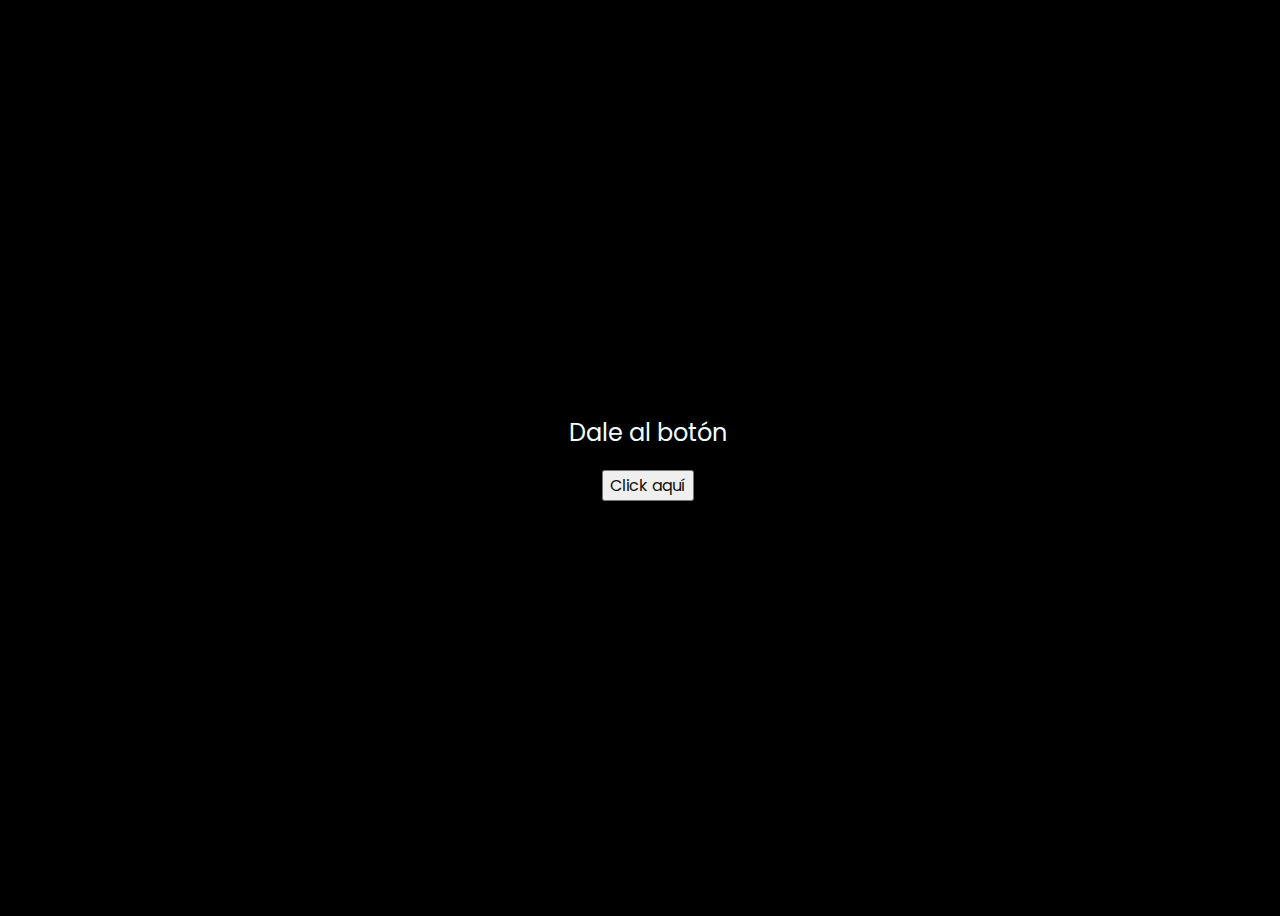
<file: index.html>
<!DOCTYPE html>
<html lang="en">
<head>
    <meta charset="UTF-8">
    <meta http-equiv="X-UA-Compatible" content="IE=edge">
    <meta name="viewport" content="width=device-width, initial-scale=1.0">
    <link rel="stylesheet" href="css/style.css">
    <link rel="icon" href="img/flowers.png" type="image/x-icon">
    <title>Mi tulipan rosa</title>
</head>
<body>
    
    <div class="greetings">
    </div>
    <div class="description">
        <span>Dale al botón</span>
    </div>
    <div class="button">
        <button>
            <a href="flower.html">Click aquí</a>
        </button>
    </div>
</body>
</html>
</file>
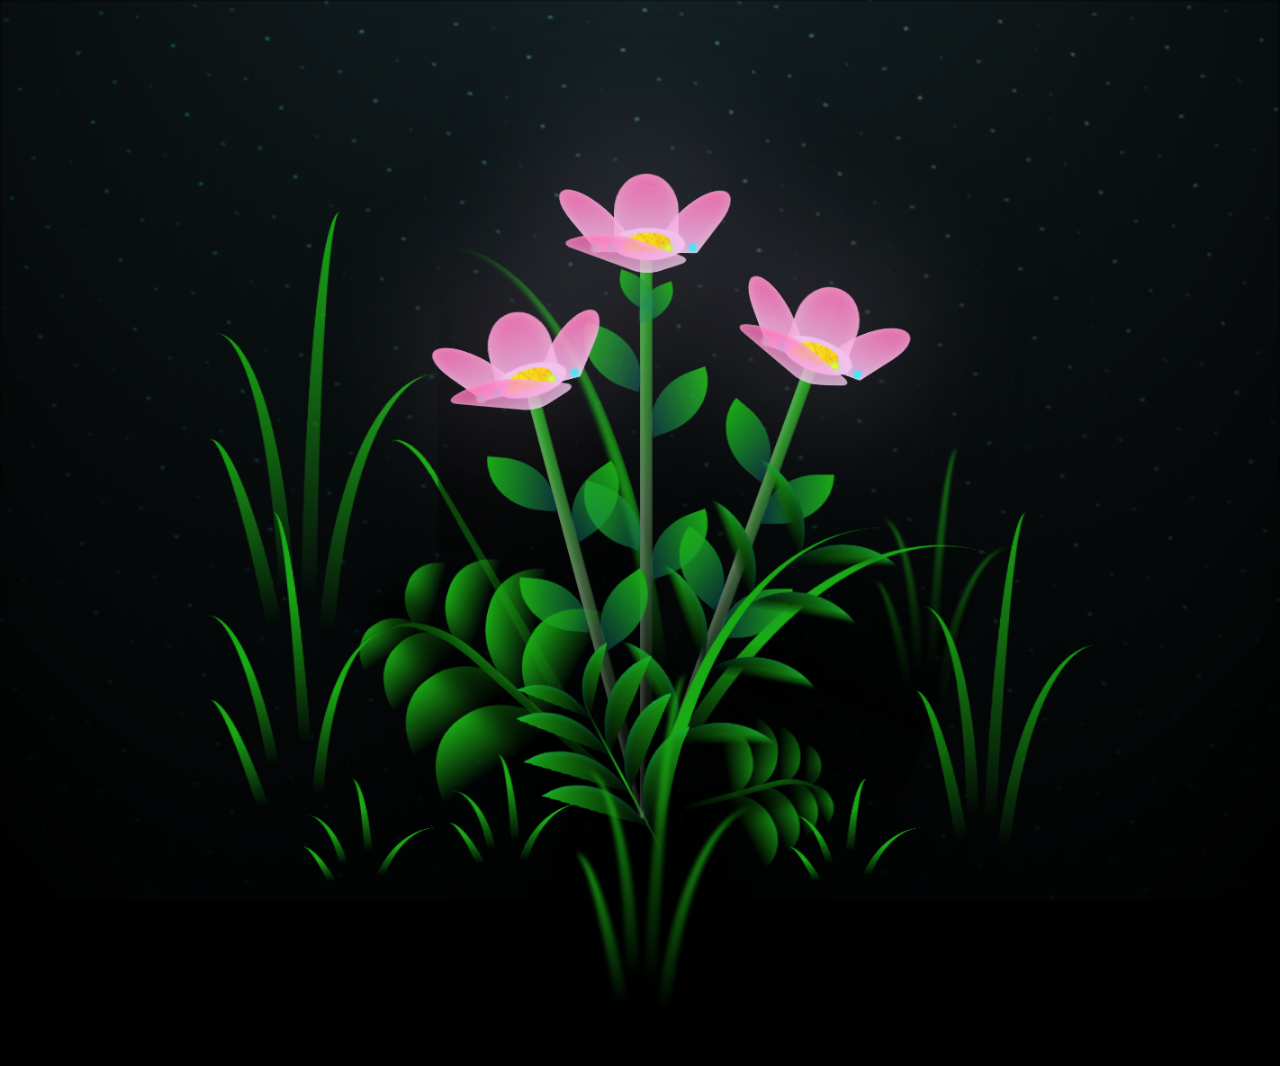
<file: flower.html>
<!DOCTYPE html>
<html lang="en">
<head>
    <meta charset="UTF-8">
    <meta http-equiv="X-UA-Compatible" content="IE=edge">
    <meta name="viewport" content="width=device-width, initial-scale=1.0">
    <link rel="stylesheet" href="css/main.css">
    <link rel="icon" href="img/flowers.png" type="image/x-icon">
    <title>flowers</title>
</head>
<body class="container">
    <audio src="WUSYANAME 4.mp3" autoplay loop></audio>
    <div class="night"></div>
    <div class="flowers">
      <div class="flower flower--1">
        <div class="flower__leafs flower__leafs--1">
          <div class="flower__leaf flower__leaf--1"></div>
          <div class="flower__leaf flower__leaf--2"></div>
          <div class="flower__leaf flower__leaf--3"></div>
          <div class="flower__leaf flower__leaf--4"></div>
          <div class="flower__white-circle"></div>
  
          <div class="flower__light flower__light--1"></div>
          <div class="flower__light flower__light--2"></div>
          <div class="flower__light flower__light--3"></div>
          <div class="flower__light flower__light--4"></div>
          <div class="flower__light flower__light--5"></div>
          <div class="flower__light flower__light--6"></div>
          <div class="flower__light flower__light--7"></div>
          <div class="flower__light flower__light--8"></div>
  
        </div>
        <div class="flower__line">
          <div class="flower__line__leaf flower__line__leaf--1"></div>
          <div class="flower__line__leaf flower__line__leaf--2"></div>
          <div class="flower__line__leaf flower__line__leaf--3"></div>
          <div class="flower__line__leaf flower__line__leaf--4"></div>
          <div class="flower__line__leaf flower__line__leaf--5"></div>
          <div class="flower__line__leaf flower__line__leaf--6"></div>
        </div>
      </div>
  
      <div class="flower flower--2">
        <div class="flower__leafs flower__leafs--2">
          <div class="flower__leaf flower__leaf--1"></div>
          <div class="flower__leaf flower__leaf--2"></div>
          <div class="flower__leaf flower__leaf--3"></div>
          <div class="flower__leaf flower__leaf--4"></div>
          <div class="flower__white-circle"></div>
  
          <div class="flower__light flower__light--1"></div>
          <div class="flower__light flower__light--2"></div>
          <div class="flower__light flower__light--3"></div>
          <div class="flower__light flower__light--4"></div>
          <div class="flower__light flower__light--5"></div>
          <div class="flower__light flower__light--6"></div>
          <div class="flower__light flower__light--7"></div>
          <div class="flower__light flower__light--8"></div>
  
        </div>
        <div class="flower__line">
          <div class="flower__line__leaf flower__line__leaf--1"></div>
          <div class="flower__line__leaf flower__line__leaf--2"></div>
          <div class="flower__line__leaf flower__line__leaf--3"></div>
          <div class="flower__line__leaf flower__line__leaf--4"></div>
        </div>
      </div>
  
      <div class="flower flower--3">
        <div class="flower__leafs flower__leafs--3">
          <div class="flower__leaf flower__leaf--1"></div>
          <div class="flower__leaf flower__leaf--2"></div>
          <div class="flower__leaf flower__leaf--3"></div>
          <div class="flower__leaf flower__leaf--4"></div>
          <div class="flower__white-circle"></div>
  
          <div class="flower__light flower__light--1"></div>
          <div class="flower__light flower__light--2"></div>
          <div class="flower__light flower__light--3"></div>
          <div class="flower__light flower__light--4"></div>
          <div class="flower__light flower__light--5"></div>
          <div class="flower__light flower__light--6"></div>
          <div class="flower__light flower__light--7"></div>
          <div class="flower__light flower__light--8"></div>
  
        </div>
        <div class="flower__line">
          <div class="flower__line__leaf flower__line__leaf--1"></div>
          <div class="flower__line__leaf flower__line__leaf--2"></div>
          <div class="flower__line__leaf flower__line__leaf--3"></div>
          <div class="flower__line__leaf flower__line__leaf--4"></div>
        </div>
      </div>
  
      <div class="grow-ans" style="--d:1.2s">
        <div class="flower__g-long">
          <div class="flower__g-long__top"></div>
          <div class="flower__g-long__bottom"></div>
        </div>
      </div>
  
      <div class="growing-grass">
        <div class="flower__grass flower__grass--1">
          <div class="flower__grass--top"></div>
          <div class="flower__grass--bottom"></div>
          <div class="flower__grass__leaf flower__grass__leaf--1"></div>
          <div class="flower__grass__leaf flower__grass__leaf--2"></div>
          <div class="flower__grass__leaf flower__grass__leaf--3"></div>
          <div class="flower__grass__leaf flower__grass__leaf--4"></div>
          <div class="flower__grass__leaf flower__grass__leaf--5"></div>
          <div class="flower__grass__leaf flower__grass__leaf--6"></div>
          <div class="flower__grass__leaf flower__grass__leaf--7"></div>
          <div class="flower__grass__leaf flower__grass__leaf--8"></div>
          <div class="flower__grass__overlay"></div>
        </div>
      </div>
  
      <div class="growing-grass">
        <div class="flower__grass flower__grass--2">
          <div class="flower__grass--top"></div>
          <div class="flower__grass--bottom"></div>
          <div class="flower__grass__leaf flower__grass__leaf--1"></div>
          <div class="flower__grass__leaf flower__grass__leaf--2"></div>
          <div class="flower__grass__leaf flower__grass__leaf--3"></div>
          <div class="flower__grass__leaf flower__grass__leaf--4"></div>
          <div class="flower__grass__leaf flower__grass__leaf--5"></div>
          <div class="flower__grass__leaf flower__grass__leaf--6"></div>
          <div class="flower__grass__leaf flower__grass__leaf--7"></div>
          <div class="flower__grass__leaf flower__grass__leaf--8"></div>
          <div class="flower__grass__overlay"></div>
        </div>
      </div>
  
      <div class="grow-ans" style="--d:2.4s">
        <div class="flower__g-right flower__g-right--1">
          <div class="leaf"></div>
        </div>
      </div>
  
      <div class="grow-ans" style="--d:2.8s">
        <div class="flower__g-right flower__g-right--2">
          <div class="leaf"></div>
        </div>
      </div>
  
      <div class="grow-ans" style="--d:2.8s">
        <div class="flower__g-front">
          <div class="flower__g-front__leaf-wrapper flower__g-front__leaf-wrapper--1">
            <div class="flower__g-front__leaf"></div>
          </div>
          <div class="flower__g-front__leaf-wrapper flower__g-front__leaf-wrapper--2">
            <div class="flower__g-front__leaf"></div>
          </div>
          <div class="flower__g-front__leaf-wrapper flower__g-front__leaf-wrapper--3">
            <div class="flower__g-front__leaf"></div>
          </div>
          <div class="flower__g-front__leaf-wrapper flower__g-front__leaf-wrapper--4">
            <div class="flower__g-front__leaf"></div>
          </div>
          <div class="flower__g-front__leaf-wrapper flower__g-front__leaf-wrapper--5">
            <div class="flower__g-front__leaf"></div>
          </div>
          <div class="flower__g-front__leaf-wrapper flower__g-front__leaf-wrapper--6">
            <div class="flower__g-front__leaf"></div>
          </div>
          <div class="flower__g-front__leaf-wrapper flower__g-front__leaf-wrapper--7">
            <div class="flower__g-front__leaf"></div>
          </div>
          <div class="flower__g-front__leaf-wrapper flower__g-front__leaf-wrapper--8">
            <div class="flower__g-front__leaf"></div>
          </div>
          <div class="flower__g-front__line"></div>
        </div>
      </div>
  
      <div class="grow-ans" style="--d:3.2s">
        <div class="flower__g-fr">
          <div class="leaf"></div>
          <div class="flower__g-fr__leaf flower__g-fr__leaf--1"></div>
          <div class="flower__g-fr__leaf flower__g-fr__leaf--2"></div>
          <div class="flower__g-fr__leaf flower__g-fr__leaf--3"></div>
          <div class="flower__g-fr__leaf flower__g-fr__leaf--4"></div>
          <div class="flower__g-fr__leaf flower__g-fr__leaf--5"></div>
          <div class="flower__g-fr__leaf flower__g-fr__leaf--6"></div>
          <div class="flower__g-fr__leaf flower__g-fr__leaf--7"></div>
          <div class="flower__g-fr__leaf flower__g-fr__leaf--8"></div>
        </div>
      </div>
  
      <div class="long-g long-g--0">
        <div class="grow-ans" style="--d:3s">
          <div class="leaf leaf--0"></div>
        </div>
        <div class="grow-ans" style="--d:2.2s">
          <div class="leaf leaf--1"></div>
        </div>
        <div class="grow-ans" style="--d:3.4s">
          <div class="leaf leaf--2"></div>
        </div>
        <div class="grow-ans" style="--d:3.6s">
          <div class="leaf leaf--3"></div>
        </div>
      </div>
  
      <div class="long-g long-g--1">
        <div class="grow-ans" style="--d:3.6s">
          <div class="leaf leaf--0"></div>
        </div>
        <div class="grow-ans" style="--d:3.8s">
          <div class="leaf leaf--1"></div>
        </div>
        <div class="grow-ans" style="--d:4s">
          <div class="leaf leaf--2"></div>
        </div>
        <div class="grow-ans" style="--d:4.2s">
          <div class="leaf leaf--3"></div>
        </div>
      </div>
  
      <div class="long-g long-g--2">
        <div class="grow-ans" style="--d:4s">
          <div class="leaf leaf--0"></div>
        </div>
        <div class="grow-ans" style="--d:4.2s">
          <div class="leaf leaf--1"></div>
        </div>
        <div class="grow-ans" style="--d:4.4s">
          <div class="leaf leaf--2"></div>
        </div>
        <div class="grow-ans" style="--d:4.6s">
          <div class="leaf leaf--3"></div>
        </div>
      </div>
  
      <div class="long-g long-g--3">
        <div class="grow-ans" style="--d:4s">
          <div class="leaf leaf--0"></div>
        </div>
        <div class="grow-ans" style="--d:4.2s">
          <div class="leaf leaf--1"></div>
        </div>
        <div class="grow-ans" style="--d:3s">
          <div class="leaf leaf--2"></div>
        </div>
        <div class="grow-ans" style="--d:3.6s">
          <div class="leaf leaf--3"></div>
        </div>
      </div>
  
      <div class="long-g long-g--4">
        <div class="grow-ans" style="--d:4s">
          <div class="leaf leaf--0"></div>
        </div>
        <div class="grow-ans" style="--d:4.2s">
          <div class="leaf leaf--1"></div>
        </div>
        <div class="grow-ans" style="--d:3s">
          <div class="leaf leaf--2"></div>
        </div>
        <div class="grow-ans" style="--d:3.6s">
          <div class="leaf leaf--3"></div>
        </div>
      </div>
  
      <div class="long-g long-g--5">
        <div class="grow-ans" style="--d:4s">
          <div class="leaf leaf--0"></div>
        </div>
        <div class="grow-ans" style="--d:4.2s">
          <div class="leaf leaf--1"></div>
        </div>
        <div class="grow-ans" style="--d:3s">
          <div class="leaf leaf--2"></div>
        </div>
        <div class="grow-ans" style="--d:3.6s">
          <div class="leaf leaf--3"></div>
        </div>
      </div>
  
      <div class="long-g long-g--6">
        <div class="grow-ans" style="--d:4.2s">
          <div class="leaf leaf--0"></div>
        </div>
        <div class="grow-ans" style="--d:4.4s">
          <div class="leaf leaf--1"></div>
        </div>
        <div class="grow-ans" style="--d:4.6s">
          <div class="leaf leaf--2"></div>
        </div>
        <div class="grow-ans" style="--d:4.8s">
          <div class="leaf leaf--3"></div>
        </div>
      </div>
  
      <div class="long-g long-g--7">
        <div class="grow-ans" style="--d:3s">
          <div class="leaf leaf--0"></div>
        </div>
        <div class="grow-ans" style="--d:3.2s">
          <div class="leaf leaf--1"></div>
        </div>
        <div class="grow-ans" style="--d:3.5s">
          <div class="leaf leaf--2"></div>
        </div>
        <div class="grow-ans" style="--d:3.6s">
          <div class="leaf leaf--3"></div>
        </div>
      </div>
    </div>
    <script src="main.js"></script>
  </body>
</html>
</file>
<file: css/style.css>
@import url('https://fonts.googleapis.com/css2?family=Poppins:ital,wght@0,500;1,900&display=swap');
*{
    font-family: 'Poppins',cursive;
}
body{
    color: azure;
    width: 100%;
    height: 100vh;
    display: flex;
    flex-direction: column;
    align-items: center;
    justify-content: center;
    background-color: black;
}
.greetings{
    font-size: 6rem;
    font-weight: 900;
}
.greetings > span{
    animation: glow 2.5s ease-in-out infinite;
}
@keyframes glow{
    0%, 100%{
        color: #fff;
        text-shadow: 0 0 12px #39c6d6, 0 0 50px #39c6d6, 0 0 100px #39c6d6;
    }
    10%, 90%{
        color: #111;
        text-shadow: none;
    }
}
.greetings > span:nth-child(2){
    animation-delay: .2s ;
}
.greetings > span:nth-child(3){
    animation-delay: .4s ;
}
.greetings > span:nth-child(4){
    animation-delay: .6s;
}
.greetings > span:nth-child(5){
    animation-delay: .8s;
}

.description{
    font-size: 1.5rem;
    margin-bottom: 20px;
}

.button a{
    text-decoration: none;
    font-size: 1rem;
    color: #111;
}

@media screen and (max-width:574px){
    .greetings{
        display: block;
        font-size: 3rem;
        font-weight: 500;
        text-align: center;
    }
    .description{
        font-size: 1rem;
    }
    
    .button a{
        font-size: .5rem;
    }
}
</file>
<file: css/main.css>
*,
*::after,
*::before {
  padding: 0;
  margin: 0;
  box-sizing: border-box;
}

:root {
  --dark-color: #000;
}

body {
  display: flex;
  align-items: flex-end;
  justify-content: center;
  min-height: 100vh;
  background-color: var(--dark-color);
  overflow: hidden;
  perspective: 1000px;
}

.night {
  position: fixed;
  left: 50%;
  top: 0;
  transform: translateX(-50%);
  width: 100%;
  height: 100%;
  filter: blur(0.1vmin);
  background-image: radial-gradient(ellipse at top, transparent 0%, var(--dark-color)), radial-gradient(ellipse at bottom, var(--dark-color), rgba(145, 233, 255, 0.2)), repeating-linear-gradient(220deg, rgb(0, 0, 0) 0px, rgb(0, 0, 0) 19px, transparent 19px, transparent 22px), repeating-linear-gradient(189deg, rgb(0, 0, 0) 0px, rgb(0, 0, 0) 19px, transparent 19px, transparent 22px), repeating-linear-gradient(148deg, rgb(0, 0, 0) 0px, rgb(0, 0, 0) 19px, transparent 19px, transparent 22px), linear-gradient(90deg, rgb(0, 255, 250), rgb(240, 240, 240));
}

.flowers {
  position: relative;
  transform: scale(0.9);
}

.flower {
  position: absolute;
  bottom: 10vmin;
  transform-origin: bottom center;
  z-index: 10;
  --fl-speed: 0.8s;
}
.flower--1 {
  -webkit-animation: moving-flower-1 4s linear infinite;
          animation: moving-flower-1 4s linear infinite;
}
.flower--1 .flower__line {
  height: 70vmin;
  -webkit-animation-delay: 0.3s;
          animation-delay: 0.3s;
}
.flower--1 .flower__line__leaf--1 {
  -webkit-animation: blooming-leaf-right var(--fl-speed) 1.6s backwards;
          animation: blooming-leaf-right var(--fl-speed) 1.6s backwards;
}
.flower--1 .flower__line__leaf--2 {
  -webkit-animation: blooming-leaf-right var(--fl-speed) 1.4s backwards;
          animation: blooming-leaf-right var(--fl-speed) 1.4s backwards;
}
.flower--1 .flower__line__leaf--3 {
  -webkit-animation: blooming-leaf-left var(--fl-speed) 1.2s backwards;
          animation: blooming-leaf-left var(--fl-speed) 1.2s backwards;
}
.flower--1 .flower__line__leaf--4 {
  -webkit-animation: blooming-leaf-left var(--fl-speed) 1s backwards;
          animation: blooming-leaf-left var(--fl-speed) 1s backwards;
}
.flower--1 .flower__line__leaf--5 {
  -webkit-animation: blooming-leaf-right var(--fl-speed) 1.8s backwards;
          animation: blooming-leaf-right var(--fl-speed) 1.8s backwards;
}
.flower--1 .flower__line__leaf--6 {
  -webkit-animation: blooming-leaf-left var(--fl-speed) 2s backwards;
          animation: blooming-leaf-left var(--fl-speed) 2s backwards;
}
.flower--2 {
  left: 50%;
  transform: rotate(20deg);
  -webkit-animation: moving-flower-2 4s linear infinite;
          animation: moving-flower-2 4s linear infinite;
}
.flower--2 .flower__line {
  height: 60vmin;
  -webkit-animation-delay: 0.6s;
          animation-delay: 0.6s;
}
.flower--2 .flower__line__leaf--1 {
  -webkit-animation: blooming-leaf-right var(--fl-speed) 1.9s backwards;
          animation: blooming-leaf-right var(--fl-speed) 1.9s backwards;
}
.flower--2 .flower__line__leaf--2 {
  -webkit-animation: blooming-leaf-right var(--fl-speed) 1.7s backwards;
          animation: blooming-leaf-right var(--fl-speed) 1.7s backwards;
}
.flower--2 .flower__line__leaf--3 {
  -webkit-animation: blooming-leaf-left var(--fl-speed) 1.5s backwards;
          animation: blooming-leaf-left var(--fl-speed) 1.5s backwards;
}
.flower--2 .flower__line__leaf--4 {
  -webkit-animation: blooming-leaf-left var(--fl-speed) 1.3s backwards;
          animation: blooming-leaf-left var(--fl-speed) 1.3s backwards;
}
.flower--3 {
  left: 50%;
  transform: rotate(-15deg);
  -webkit-animation: moving-flower-3 4s linear infinite;
          animation: moving-flower-3 4s linear infinite;
}
.flower--3 .flower__line {
  -webkit-animation-delay: 0.9s;
          animation-delay: 0.9s;
}
.flower--3 .flower__line__leaf--1 {
  -webkit-animation: blooming-leaf-right var(--fl-speed) 2.5s backwards;
          animation: blooming-leaf-right var(--fl-speed) 2.5s backwards;
}
.flower--3 .flower__line__leaf--2 {
  -webkit-animation: blooming-leaf-right var(--fl-speed) 2.3s backwards;
          animation: blooming-leaf-right var(--fl-speed) 2.3s backwards;
}
.flower--3 .flower__line__leaf--3 {
  -webkit-animation: blooming-leaf-left var(--fl-speed) 2.1s backwards;
          animation: blooming-leaf-left var(--fl-speed) 2.1s backwards;
}
.flower--3 .flower__line__leaf--4 {
  -webkit-animation: blooming-leaf-left var(--fl-speed) 1.9s backwards;
          animation: blooming-leaf-left var(--fl-speed) 1.9s backwards;
}
.flower__leafs {
  position: relative;
  -webkit-animation: blooming-flower 2s backwards;
          animation: blooming-flower 2s backwards;
}
.flower__leafs--1 {
  -webkit-animation-delay: 1.1s;
          animation-delay: 1.1s;
}
.flower__leafs--2 {
  -webkit-animation-delay: 1.4s;
          animation-delay: 1.4s;
}
.flower__leafs--3 {
  -webkit-animation-delay: 1.7s;
          animation-delay: 1.7s;
}
.flower__leafs::after {
  content: "";
  position: absolute;
  left: 0;
  top: 0;
  transform: translate(-50%, -100%);
  width: 8vmin;
  height: 8vmin;
  background-color: #f0c2ed;
  filter: blur(10vmin);
}
.flower__leaf {
  position: absolute;
  bottom: 0;
  left: 50%;
  width: 8vmin;
  height: 12vmin;
  border-radius: 50% 50% 0 0;
  background-color: #ff69b4;
  background-image: linear-gradient(to top, #f0c2ed, #ff69b4);
  transform-origin: bottom center;
  opacity: 0.9;
  box-shadow: inset 0 0 2vmin rgba(255, 255, 255, 0.5);
}
.flower__leaf--1 {
  transform: translate(-10%, 1%) rotateY(40deg) rotateX(-50deg);
}
.flower__leaf--2 {
  transform: translate(-50%, -4%) rotateX(40deg);
}
.flower__leaf--3 {
  transform: translate(-90%, 0%) rotateY(45deg) rotateX(50deg);
}
.flower__leaf--4 {
  width: 8vmin;
  height: 16vmin;
  transform-origin: bottom left;
  border-radius: 4vmin 10vmin 4vmin 4vmin;
  transform: translate(0%, 18%) rotateX(70deg) rotate(-43deg);
  background-image: linear-gradient(to top, #f0c2ed, #ff69b4);
  z-index: 1;
  opacity: 0.8;
}
.flower__white-circle {
  position: absolute;
  left: -3.5vmin;
  top: -3vmin;
  width: 9vmin;
  height: 4vmin;
  border-radius: 50%;
  background-color: #f0c2ed;
}
.flower__white-circle::after {
  content: "";
  position: absolute;
  left: 50%;
  top: 45%;
  transform: translate(-50%, -50%);
  width: 60%;
  height: 60%;
  border-radius: inherit;
  background-image: repeating-linear-gradient(135deg, rgba(0, 0, 0, 0.03) 0px, rgba(0, 0, 0, 0.03) 1px, transparent 1px, transparent 12px), repeating-linear-gradient(45deg, rgba(0, 0, 0, 0.03) 0px, rgba(0, 0, 0, 0.03) 1px, transparent 1px, transparent 12px), repeating-linear-gradient(67.5deg, rgba(0, 0, 0, 0.03) 0px, rgba(0, 0, 0, 0.03) 1px, transparent 1px, transparent 12px), repeating-linear-gradient(135deg, rgba(0, 0, 0, 0.03) 0px, rgba(0, 0, 0, 0.03) 1px, transparent 1px, transparent 12px), repeating-linear-gradient(45deg, rgba(0, 0, 0, 0.03) 0px, rgba(0, 0, 0, 0.03) 1px, transparent 1px, transparent 12px), repeating-linear-gradient(112.5deg, rgba(0, 0, 0, 0.03) 0px, rgba(0, 0, 0, 0.03) 1px, transparent 1px, transparent 12px), repeating-linear-gradient(112.5deg, rgba(0, 0, 0, 0.03) 0px, rgba(0, 0, 0, 0.03) 1px, transparent 1px, transparent 12px), repeating-linear-gradient(45deg, rgba(0, 0, 0, 0.03) 0px, rgba(0, 0, 0, 0.03) 1px, transparent 1px, transparent 12px), repeating-linear-gradient(22.5deg, rgba(0, 0, 0, 0.03) 0px, rgba(0, 0, 0, 0.03) 1px, transparent 1px, transparent 12px), repeating-linear-gradient(45deg, rgba(0, 0, 0, 0.03) 0px, rgba(0, 0, 0, 0.03) 1px, transparent 1px, transparent 12px), repeating-linear-gradient(22.5deg, rgba(0, 0, 0, 0.03) 0px, rgba(0, 0, 0, 0.03) 1px, transparent 1px, transparent 12px), repeating-linear-gradient(135deg, rgba(0, 0, 0, 0.03) 0px, rgba(0, 0, 0, 0.03) 1px, transparent 1px, transparent 12px), repeating-linear-gradient(157.5deg, rgba(0, 0, 0, 0.03) 0px, rgba(0, 0, 0, 0.03) 1px, transparent 1px, transparent 12px), repeating-linear-gradient(67.5deg, rgba(0, 0, 0, 0.03) 0px, rgba(0, 0, 0, 0.03) 1px, transparent 1px, transparent 12px), repeating-linear-gradient(67.5deg, rgba(0, 0, 0, 0.03) 0px, rgba(0, 0, 0, 0.03) 1px, transparent 1px, transparent 12px), linear-gradient(90deg, rgb(255, 235, 18), rgb(255, 206, 0));
}
.flower__line {
  height: 55vmin;
  width: 1.5vmin;
  background-image: linear-gradient(to left, rgba(0, 0, 0, 0.2), transparent, rgba(255, 255, 255, 0.2)), linear-gradient(to top, transparent 10%, #426340, #1aaa15);
  box-shadow: inset 0 0 2px rgba(0, 0, 0, 0.5);
  -webkit-animation: grow-flower-tree 4s backwards;
          animation: grow-flower-tree 4s backwards;
}
.flower__line__leaf {
  --w: 7vmin;
  --h: calc(var(--w) + 2vmin);
  position: absolute;
  top: 20%;
  left: 90%;
  width: var(--w);
  height: var(--h);
  border-top-right-radius: var(--h);
  border-bottom-left-radius: var(--h);
  background-image: linear-gradient(to top, rgba(20, 117, 122, 0.4), #1aaa15);
}
.flower__line__leaf--1 {
  transform: rotate(70deg) rotateY(30deg);
}
.flower__line__leaf--2 {
  top: 45%;
  transform: rotate(70deg) rotateY(30deg);
}
.flower__line__leaf--3, .flower__line__leaf--4, .flower__line__leaf--6 {
  border-top-right-radius: 0;
  border-bottom-left-radius: 0;
  border-top-left-radius: var(--h);
  border-bottom-right-radius: var(--h);
  left: -460%;
  top: 12%;
  transform: rotate(-70deg) rotateY(30deg);
}
.flower__line__leaf--4 {
  top: 40%;
}
.flower__line__leaf--5 {
  top: 0;
  transform-origin: left;
  transform: rotate(70deg) rotateY(30deg) scale(0.6);
}
.flower__line__leaf--6 {
  top: -2%;
  left: -450%;
  transform-origin: right;
  transform: rotate(-70deg) rotateY(30deg) scale(0.6);
}
.flower__light {
  position: absolute;
  bottom: 0vmin;
  width: 1vmin;
  height: 1vmin;
  background-color: rgb(255, 251, 0);
  border-radius: 50%;
  filter: blur(0.2vmin);
  -webkit-animation: light-ans 4s linear infinite backwards;
          animation: light-ans 4s linear infinite backwards;
}
.flower__light:nth-child(odd) {
  background-color: #23f0ff;
}
.flower__light--1 {
  left: -2vmin;
  -webkit-animation-delay: 1s;
          animation-delay: 1s;
}
.flower__light--2 {
  left: 3vmin;
  -webkit-animation-delay: 0.5s;
          animation-delay: 0.5s;
}
.flower__light--3 {
  left: -6vmin;
  -webkit-animation-delay: 0.3s;
          animation-delay: 0.3s;
}
.flower__light--4 {
  left: 6vmin;
  -webkit-animation-delay: 0.9s;
          animation-delay: 0.9s;
}
.flower__light--5 {
  left: -1vmin;
  -webkit-animation-delay: 1.5s;
          animation-delay: 1.5s;
}
.flower__light--6 {
  left: -4vmin;
  -webkit-animation-delay: 3s;
          animation-delay: 3s;
}
.flower__light--7 {
  left: 3vmin;
  -webkit-animation-delay: 2s;
          animation-delay: 2s;
}
.flower__light--8 {
  left: -6vmin;
  -webkit-animation-delay: 3.5s;
          animation-delay: 3.5s;
}
.flower__grass {
  --c: #1aaa15;
  --line-w: 1.5vmin;
  position: absolute;
  bottom: 12vmin;
  left: -7vmin;
  display: flex;
  flex-direction: column;
  align-items: flex-end;
  z-index: 20;
  transform-origin: bottom center;
  transform: rotate(-48deg) rotateY(40deg);
}
.flower__grass--1 {
  -webkit-animation: moving-grass 2s linear infinite;
          animation: moving-grass 2s linear infinite;
}
.flower__grass--2 {
  left: 2vmin;
  bottom: 10vmin;
  transform: scale(0.5) rotate(75deg) rotateX(10deg) rotateY(-200deg);
  opacity: 0.8;
  z-index: 0;
  -webkit-animation: moving-grass--2 1.5s linear infinite;
          animation: moving-grass--2 1.5s linear infinite;
}
.flower__grass--top {
  width: 7vmin;
  height: 10vmin;
  border-top-right-radius: 100%;
  border-right: var(--line-w) solid var(--c);
  transform-origin: bottom center;
  transform: rotate(-2deg);
}
.flower__grass--bottom {
  margin-top: -2px;
  width: var(--line-w);
  height: 25vmin;
  background-image: linear-gradient(to top, transparent, var(--c));
}
.flower__grass__leaf {
  --size: 10vmin;
  position: absolute;
  width: calc(var(--size) * 2.1);
  height: var(--size);
  border-top-left-radius: var(--size);
  border-top-right-radius: var(--size);
  background-image: linear-gradient(to top, transparent, transparent 30%, var(--c));
  z-index: 100;
}
.flower__grass__leaf--1 {
  top: -6%;
  left: 30%;
  --size: 6vmin;
  transform: rotate(-20deg);
  -webkit-animation: growing-grass-ans--1 2s 2.6s backwards;
          animation: growing-grass-ans--1 2s 2.6s backwards;
}
@-webkit-keyframes growing-grass-ans--1 {
  0% {
    transform-origin: bottom left;
    transform: rotate(-20deg) scale(0);
  }
}
@keyframes growing-grass-ans--1 {
  0% {
    transform-origin: bottom left;
    transform: rotate(-20deg) scale(0);
  }
}
.flower__grass__leaf--2 {
  top: -5%;
  left: -110%;
  --size: 6vmin;
  transform: rotate(10deg);
  -webkit-animation: growing-grass-ans--2 2s 2.4s linear backwards;
          animation: growing-grass-ans--2 2s 2.4s linear backwards;
}
@-webkit-keyframes growing-grass-ans--2 {
  0% {
    transform-origin: bottom right;
    transform: rotate(10deg) scale(0);
  }
}
@keyframes growing-grass-ans--2 {
  0% {
    transform-origin: bottom right;
    transform: rotate(10deg) scale(0);
  }
}
.flower__grass__leaf--3 {
  top: 5%;
  left: 60%;
  --size: 8vmin;
  transform: rotate(-18deg) rotateX(-20deg);
  -webkit-animation: growing-grass-ans--3 2s 2.2s linear backwards;
          animation: growing-grass-ans--3 2s 2.2s linear backwards;
}
@-webkit-keyframes growing-grass-ans--3 {
  0% {
    transform-origin: bottom left;
    transform: rotate(-18deg) rotateX(-20deg) scale(0);
  }
}
@keyframes growing-grass-ans--3 {
  0% {
    transform-origin: bottom left;
    transform: rotate(-18deg) rotateX(-20deg) scale(0);
  }
}
.flower__grass__leaf--4 {
  top: 6%;
  left: -135%;
  --size: 8vmin;
  transform: rotate(2deg);
  -webkit-animation: growing-grass-ans--4 2s 2s linear backwards;
          animation: growing-grass-ans--4 2s 2s linear backwards;
}
@-webkit-keyframes growing-grass-ans--4 {
  0% {
    transform-origin: bottom right;
    transform: rotate(2deg) scale(0);
  }
}
@keyframes growing-grass-ans--4 {
  0% {
    transform-origin: bottom right;
    transform: rotate(2deg) scale(0);
  }
}
.flower__grass__leaf--5 {
  top: 20%;
  left: 60%;
  --size: 10vmin;
  transform: rotate(-24deg) rotateX(-20deg);
  -webkit-animation: growing-grass-ans--5 2s 1.8s linear backwards;
          animation: growing-grass-ans--5 2s 1.8s linear backwards;
}
@-webkit-keyframes growing-grass-ans--5 {
  0% {
    transform-origin: bottom left;
    transform: rotate(-24deg) rotateX(-20deg) scale(0);
  }
}
@keyframes growing-grass-ans--5 {
  0% {
    transform-origin: bottom left;
    transform: rotate(-24deg) rotateX(-20deg) scale(0);
  }
}
.flower__grass__leaf--6 {
  top: 22%;
  left: -180%;
  --size: 10vmin;
  transform: rotate(10deg);
  -webkit-animation: growing-grass-ans--6 2s 1.6s linear backwards;
          animation: growing-grass-ans--6 2s 1.6s linear backwards;
}
@-webkit-keyframes growing-grass-ans--6 {
  0% {
    transform-origin: bottom right;
    transform: rotate(10deg) scale(0);
  }
}
@keyframes growing-grass-ans--6 {
  0% {
    transform-origin: bottom right;
    transform: rotate(10deg) scale(0);
  }
}
.flower__grass__leaf--7 {
  top: 39%;
  left: 70%;
  --size: 10vmin;
  transform: rotate(-10deg);
  -webkit-animation: growing-grass-ans--7 2s 1.4s linear backwards;
          animation: growing-grass-ans--7 2s 1.4s linear backwards;
}
@-webkit-keyframes growing-grass-ans--7 {
  0% {
    transform-origin: bottom left;
    transform: rotate(-10deg) scale(0);
  }
}
@keyframes growing-grass-ans--7 {
  0% {
    transform-origin: bottom left;
    transform: rotate(-10deg) scale(0);
  }
}
.flower__grass__leaf--8 {
  top: 40%;
  left: -215%;
  --size: 11vmin;
  transform: rotate(10deg);
  -webkit-animation: growing-grass-ans--8 2s 1.2s linear backwards;
          animation: growing-grass-ans--8 2s 1.2s linear backwards;
}
@-webkit-keyframes growing-grass-ans--8 {
  0% {
    transform-origin: bottom right;
    transform: rotate(10deg) scale(0);
  }
}
@keyframes growing-grass-ans--8 {
  0% {
    transform-origin: bottom right;
    transform: rotate(10deg) scale(0);
  }
}
.flower__grass__overlay {
  position: absolute;
  top: -10%;
  right: 0%;
  width: 100%;
  height: 100%;
  background-color: rgba(0, 0, 0, 0.6);
  filter: blur(1.5vmin);
  z-index: 100;
}
.flower__g-long {
  --w: 2vmin;
  --h: 6vmin;
  --c: #1aaa15;
  position: absolute;
  bottom: 10vmin;
  left: -3vmin;
  transform-origin: bottom center;
  transform: rotate(-30deg) rotateY(-20deg);
  display: flex;
  flex-direction: column;
  align-items: flex-end;
  -webkit-animation: flower-g-long-ans 3s linear infinite;
          animation: flower-g-long-ans 3s linear infinite;
}
@-webkit-keyframes flower-g-long-ans {
  0%, 100% {
    transform: rotate(-30deg) rotateY(-20deg);
  }
  50% {
    transform: rotate(-32deg) rotateY(-20deg);
  }
}
@keyframes flower-g-long-ans {
  0%, 100% {
    transform: rotate(-30deg) rotateY(-20deg);
  }
  50% {
    transform: rotate(-32deg) rotateY(-20deg);
  }
}
.flower__g-long__top {
  top: calc(var(--h) * -1);
  width: calc(var(--w) + 1vmin);
  height: var(--h);
  border-top-right-radius: 100%;
  border-right: 0.7vmin solid var(--c);
  transform: translate(-0.7vmin, 1vmin);
}
.flower__g-long__bottom {
  width: var(--w);
  height: 50vmin;
  transform-origin: bottom center;
  background-image: linear-gradient(to top, transparent 30%, var(--c));
  box-shadow: inset 0 0 2px rgba(0, 0, 0, 0.5);
  -webkit-clip-path: polygon(35% 0, 65% 1%, 100% 100%, 0% 100%);
          clip-path: polygon(35% 0, 65% 1%, 100% 100%, 0% 100%);
}
.flower__g-right {
  position: absolute;
  bottom: 6vmin;
  left: -2vmin;
  transform-origin: bottom left;
  transform: rotate(20deg);
}
.flower__g-right .leaf {
  width: 30vmin;
  height: 50vmin;
  border-top-left-radius: 100%;
  border-left: 2vmin solid #1aaa15;
  background-image: linear-gradient(to bottom, transparent, var(--dark-color) 60%);
  -webkit-mask-image: linear-gradient(to top, transparent 30%, #1aaa15 60%);
}
.flower__g-right--1 {
  -webkit-animation: flower-g-right-ans 2.5s linear infinite;
          animation: flower-g-right-ans 2.5s linear infinite;
}
.flower__g-right--2 {
  left: 5vmin;
  transform: rotateY(-180deg);
  -webkit-animation: flower-g-right-ans--2 3s linear infinite;
          animation: flower-g-right-ans--2 3s linear infinite;
}
.flower__g-right--2 .leaf {
  height: 75vmin;
  filter: blur(0.3vmin);
  opacity: 0.8;
}
@-webkit-keyframes flower-g-right-ans {
  0%, 100% {
    transform: rotate(20deg);
  }
  50% {
    transform: rotate(24deg) rotateX(-20deg);
  }
}
@keyframes flower-g-right-ans {
  0%, 100% {
    transform: rotate(20deg);
  }
  50% {
    transform: rotate(24deg) rotateX(-20deg);
  }
}
@-webkit-keyframes flower-g-right-ans--2 {
  0%, 100% {
    transform: rotateY(-180deg) rotate(0deg) rotateX(-20deg);
  }
  50% {
    transform: rotateY(-180deg) rotate(6deg) rotateX(-20deg);
  }
}
@keyframes flower-g-right-ans--2 {
  0%, 100% {
    transform: rotateY(-180deg) rotate(0deg) rotateX(-20deg);
  }
  50% {
    transform: rotateY(-180deg) rotate(6deg) rotateX(-20deg);
  }
}
.flower__g-front {
  position: absolute;
  bottom: 6vmin;
  left: 2.5vmin;
  z-index: 100;
  transform-origin: bottom center;
  transform: rotate(-28deg) rotateY(30deg) scale(1.04);
  -webkit-animation: flower__g-front-ans 2s linear infinite;
          animation: flower__g-front-ans 2s linear infinite;
}
@-webkit-keyframes flower__g-front-ans {
  0%, 100% {
    transform: rotate(-28deg) rotateY(30deg) scale(1.04);
  }
  50% {
    transform: rotate(-35deg) rotateY(40deg) scale(1.04);
  }
}
@keyframes flower__g-front-ans {
  0%, 100% {
    transform: rotate(-28deg) rotateY(30deg) scale(1.04);
  }
  50% {
    transform: rotate(-35deg) rotateY(40deg) scale(1.04);
  }
}
.flower__g-front__line {
  width: 0.3vmin;
  height: 20vmin;
  background-image: linear-gradient(to top, transparent, #1aaa15, transparent 100%);
  position: relative;
}
.flower__g-front__leaf-wrapper {
  position: absolute;
  top: 0;
  left: 0;
  transform-origin: bottom left;
  transform: rotate(10deg);
}
.flower__g-front__leaf-wrapper:nth-child(even) {
  left: 0vmin;
  transform: rotateY(-180deg) rotate(5deg);
  -webkit-animation: flower__g-front__leaf-left-ans 1s ease-in backwards;
          animation: flower__g-front__leaf-left-ans 1s ease-in backwards;
}
.flower__g-front__leaf-wrapper:nth-child(odd) {
  -webkit-animation: flower__g-front__leaf-ans 1s ease-in backwards;
          animation: flower__g-front__leaf-ans 1s ease-in backwards;
}
.flower__g-front__leaf-wrapper--1 {
  top: -8vmin;
  transform: scale(0.7);
  -webkit-animation: flower__g-front__leaf-ans 1s 5.5s ease-in backwards !important;
          animation: flower__g-front__leaf-ans 1s 5.5s ease-in backwards !important;
}
.flower__g-front__leaf-wrapper--2 {
  top: -8vmin;
  transform: rotateY(-180deg) scale(0.7) !important;
  -webkit-animation: flower__g-front__leaf-left-ans-2 1s 4.6s ease-in backwards !important;
          animation: flower__g-front__leaf-left-ans-2 1s 4.6s ease-in backwards !important;
}
.flower__g-front__leaf-wrapper--3 {
  top: -3vmin;
  -webkit-animation: flower__g-front__leaf-ans 1s 4.6s ease-in backwards;
          animation: flower__g-front__leaf-ans 1s 4.6s ease-in backwards;
}
.flower__g-front__leaf-wrapper--4 {
  top: -3vmin;
  transform: rotateY(-180deg) scale(0.9) !important;
  -webkit-animation: flower__g-front__leaf-left-ans-2 1s 4.6s ease-in backwards !important;
          animation: flower__g-front__leaf-left-ans-2 1s 4.6s ease-in backwards !important;
}
@-webkit-keyframes flower__g-front__leaf-left-ans-2 {
  0% {
    transform: rotateY(-180deg) scale(0);
  }
}
@keyframes flower__g-front__leaf-left-ans-2 {
  0% {
    transform: rotateY(-180deg) scale(0);
  }
}
.flower__g-front__leaf-wrapper--5, .flower__g-front__leaf-wrapper--6 {
  top: 2vmin;
}
.flower__g-front__leaf-wrapper--7, .flower__g-front__leaf-wrapper--8 {
  top: 6.5vmin;
}
.flower__g-front__leaf-wrapper--2 {
  -webkit-animation-delay: 5.2s !important;
          animation-delay: 5.2s !important;
}
.flower__g-front__leaf-wrapper--3 {
  -webkit-animation-delay: 4.9s !important;
          animation-delay: 4.9s !important;
}
.flower__g-front__leaf-wrapper--5 {
  -webkit-animation-delay: 4.3s !important;
          animation-delay: 4.3s !important;
}
.flower__g-front__leaf-wrapper--6 {
  -webkit-animation-delay: 4.1s !important;
          animation-delay: 4.1s !important;
}
.flower__g-front__leaf-wrapper--7 {
  -webkit-animation-delay: 3.8s !important;
          animation-delay: 3.8s !important;
}
.flower__g-front__leaf-wrapper--8 {
  -webkit-animation-delay: 3.5s !important;
          animation-delay: 3.5s !important;
}
@-webkit-keyframes flower__g-front__leaf-ans {
  0% {
    transform: rotate(10deg) scale(0);
  }
}
@keyframes flower__g-front__leaf-ans {
  0% {
    transform: rotate(10deg) scale(0);
  }
}
@-webkit-keyframes flower__g-front__leaf-left-ans {
  0% {
    transform: rotateY(-180deg) rotate(5deg) scale(0);
  }
}
@keyframes flower__g-front__leaf-left-ans {
  0% {
    transform: rotateY(-180deg) rotate(5deg) scale(0);
  }
}
.flower__g-front__leaf {
  width: 10vmin;
  height: 10vmin;
  border-radius: 100% 0% 0% 100%/100% 100% 0% 0%;
  box-shadow: inset 0 2px 1vmin hsla(184deg, 97%, 58%, 0.2);
  background-image: linear-gradient(to bottom left, transparent, var(--dark-color)), linear-gradient(to bottom right, #1aaa15 50%, transparent 50%, transparent);
  -webkit-mask-image: linear-gradient(to bottom right, #1aaa15 50%, transparent 50%, transparent);
  mask-image: linear-gradient(to bottom right, #1aaa15 50%, transparent 50%, transparent);
}
.flower__g-fr {
  position: absolute;
  bottom: -4vmin;
  left: vmin;
  transform-origin: bottom left;
  z-index: 10;
  -webkit-animation: flower__g-fr-ans 2s linear infinite;
          animation: flower__g-fr-ans 2s linear infinite;
}
@-webkit-keyframes flower__g-fr-ans {
  0%, 100% {
    transform: rotate(2deg);
  }
  50% {
    transform: rotate(4deg);
  }
}
@keyframes flower__g-fr-ans {
  0%, 100% {
    transform: rotate(2deg);
  }
  50% {
    transform: rotate(4deg);
  }
}
.flower__g-fr .leaf {
  width: 30vmin;
  height: 50vmin;
  border-top-left-radius: 100%;
  border-left: 2vmin solid #1aaa15;
  -webkit-mask-image: linear-gradient(to top, transparent 25%, #1aaa15 50%);
  position: relative;
  z-index: 1;
}
.flower__g-fr__leaf {
  position: absolute;
  top: 0;
  left: 0;
  width: 10vmin;
  height: 10vmin;
  border-radius: 100% 0% 0% 100%/100% 100% 0% 0%;
  box-shadow: inset 0 2px 1vmin hsla(184deg, 97%, 58%, 0.2);
  background-image: linear-gradient(to bottom left, transparent, var(--dark-color) 98%), linear-gradient(to bottom right, #1aaa15 45%, transparent 50%, transparent);
  -webkit-mask-image: linear-gradient(135deg, #159faa 40%, transparent 50%, transparent);
}
.flower__g-fr__leaf--1 {
  left: 20vmin;
  transform: rotate(45deg);
  -webkit-animation: flower__g-fr-leaft-ans-1 0.5s 5.2s linear backwards;
          animation: flower__g-fr-leaft-ans-1 0.5s 5.2s linear backwards;
}
@-webkit-keyframes flower__g-fr-leaft-ans-1 {
  0% {
    transform-origin: left;
    transform: rotate(45deg) scale(0);
  }
}
@keyframes flower__g-fr-leaft-ans-1 {
  0% {
    transform-origin: left;
    transform: rotate(45deg) scale(0);
  }
}
.flower__g-fr__leaf--2 {
  left: 12vmin;
  top: -7vmin;
  transform: rotate(25deg) rotateY(-180deg);
  -webkit-animation: flower__g-fr-leaft-ans-6 0.5s 5s linear backwards;
          animation: flower__g-fr-leaft-ans-6 0.5s 5s linear backwards;
}
.flower__g-fr__leaf--3 {
  left: 15vmin;
  top: 6vmin;
  transform: rotate(55deg);
  -webkit-animation: flower__g-fr-leaft-ans-5 0.5s 4.8s linear backwards;
          animation: flower__g-fr-leaft-ans-5 0.5s 4.8s linear backwards;
}
.flower__g-fr__leaf--4 {
  left: 6vmin;
  top: -2vmin;
  transform: rotate(25deg) rotateY(-180deg);
  -webkit-animation: flower__g-fr-leaft-ans-6 0.5s 4.6s linear backwards;
          animation: flower__g-fr-leaft-ans-6 0.5s 4.6s linear backwards;
}
.flower__g-fr__leaf--5 {
  left: 10vmin;
  top: 14vmin;
  transform: rotate(55deg);
  -webkit-animation: flower__g-fr-leaft-ans-5 0.5s 4.4s linear backwards;
          animation: flower__g-fr-leaft-ans-5 0.5s 4.4s linear backwards;
}
@-webkit-keyframes flower__g-fr-leaft-ans-5 {
  0% {
    transform-origin: left;
    transform: rotate(55deg) scale(0);
  }
}
@keyframes flower__g-fr-leaft-ans-5 {
  0% {
    transform-origin: left;
    transform: rotate(55deg) scale(0);
  }
}
.flower__g-fr__leaf--6 {
  left: 0vmin;
  top: 6vmin;
  transform: rotate(25deg) rotateY(-180deg);
  -webkit-animation: flower__g-fr-leaft-ans-6 0.5s 4.2s linear backwards;
          animation: flower__g-fr-leaft-ans-6 0.5s 4.2s linear backwards;
}
@-webkit-keyframes flower__g-fr-leaft-ans-6 {
  0% {
    transform-origin: right;
    transform: rotate(25deg) rotateY(-180deg) scale(0);
  }
}
@keyframes flower__g-fr-leaft-ans-6 {
  0% {
    transform-origin: right;
    transform: rotate(25deg) rotateY(-180deg) scale(0);
  }
}
.flower__g-fr__leaf--7 {
  left: 5vmin;
  top: 22vmin;
  transform: rotate(45deg);
  -webkit-animation: flower__g-fr-leaft-ans-7 0.5s 4s linear backwards;
          animation: flower__g-fr-leaft-ans-7 0.5s 4s linear backwards;
}
@-webkit-keyframes flower__g-fr-leaft-ans-7 {
  0% {
    transform-origin: left;
    transform: rotate(45deg) scale(0);
  }
}
@keyframes flower__g-fr-leaft-ans-7 {
  0% {
    transform-origin: left;
    transform: rotate(45deg) scale(0);
  }
}
.flower__g-fr__leaf--8 {
  left: -4vmin;
  top: 15vmin;
  transform: rotate(15deg) rotateY(-180deg);
  -webkit-animation: flower__g-fr-leaft-ans-8 0.5s 3.8s linear backwards;
          animation: flower__g-fr-leaft-ans-8 0.5s 3.8s linear backwards;
}
@-webkit-keyframes flower__g-fr-leaft-ans-8 {
  0% {
    transform-origin: right;
    transform: rotate(15deg) rotateY(-180deg) scale(0);
  }
}
@keyframes flower__g-fr-leaft-ans-8 {
  0% {
    transform-origin: right;
    transform: rotate(15deg) rotateY(-180deg) scale(0);
  }
}

.long-g {
  position: absolute;
  bottom: 25vmin;
  left: -42vmin;
  transform-origin: bottom left;
}
.long-g--1 {
  bottom: 0vmin;
  transform: scale(0.8) rotate(-5deg);
}
.long-g--1 .leaf {
  -webkit-mask-image: linear-gradient(to top, transparent 40%, #079097 80%) !important;
}
.long-g--1 .leaf--1 {
  --w: 5vmin;
  --h: 60vmin;
  left: -2vmin;
  transform: rotate(3deg) rotateY(-180deg);
}
.long-g--2, .long-g--3 {
  bottom: -3vmin;
  left: -35vmin;
  transform-origin: center;
  transform: scale(0.6) rotateX(60deg);
}
.long-g--2 .leaf, .long-g--3 .leaf {
  -webkit-mask-image: linear-gradient(to top, transparent 50%, #079097 80%) !important;
}
.long-g--2 .leaf--1, .long-g--3 .leaf--1 {
  left: -1vmin;
  transform: rotateY(-180deg);
}
.long-g--3 {
  left: -17vmin;
  bottom: 0vmin;
}
.long-g--3 .leaf {
  -webkit-mask-image: linear-gradient(to top, transparent 40%, #079097 80%) !important;
}
.long-g--4 {
  left: 25vmin;
  bottom: -3vmin;
  transform-origin: center;
  transform: scale(0.6) rotateX(60deg);
}
.long-g--4 .leaf {
  -webkit-mask-image: linear-gradient(to top, transparent 50%, #079097 80%) !important;
}
.long-g--5 {
  left: 42vmin;
  bottom: 0vmin;
  transform: scale(0.8) rotate(2deg);
}
.long-g--6 {
  left: 0vmin;
  bottom: -20vmin;
  z-index: 100;
  filter: blur(0.3vmin);
  transform: scale(0.8) rotate(2deg);
}
.long-g--7 {
  left: 35vmin;
  bottom: 20vmin;
  z-index: -1;
  filter: blur(0.3vmin);
  transform: scale(0.6) rotate(2deg);
  opacity: 0.7;
}
.long-g .leaf {
  --w: 15vmin;
  --h: 40vmin;
  --c: #1aaa15;
  position: absolute;
  bottom: 0;
  width: var(--w);
  height: var(--h);
  border-top-left-radius: 100%;
  border-left: 2vmin solid var(--c);
  -webkit-mask-image: linear-gradient(to top, transparent 20%, var(--dark-color));
  transform-origin: bottom center;
}
.long-g .leaf--0 {
  left: 2vmin;
  -webkit-animation: leaf-ans-1 4s linear infinite;
          animation: leaf-ans-1 4s linear infinite;
}
.long-g .leaf--1 {
  --w: 5vmin;
  --h: 60vmin;
  -webkit-animation: leaf-ans-1 4s linear infinite;
          animation: leaf-ans-1 4s linear infinite;
}
.long-g .leaf--2 {
  --w: 10vmin;
  --h: 40vmin;
  left: -0.5vmin;
  bottom: 5vmin;
  transform-origin: bottom left;
  transform: rotateY(-180deg);
  -webkit-animation: leaf-ans-2 3s linear infinite;
          animation: leaf-ans-2 3s linear infinite;
}
.long-g .leaf--3 {
  --w: 5vmin;
  --h: 30vmin;
  left: -1vmin;
  bottom: 3.2vmin;
  transform-origin: bottom left;
  transform: rotate(-10deg) rotateY(-180deg);
  -webkit-animation: leaf-ans-3 3s linear infinite;
          animation: leaf-ans-3 3s linear infinite;
}

@-webkit-keyframes leaf-ans-1 {
  0%, 100% {
    transform: rotate(-5deg) scale(1);
  }
  50% {
    transform: rotate(5deg) scale(1.1);
  }
}

@keyframes leaf-ans-1 {
  0%, 100% {
    transform: rotate(-5deg) scale(1);
  }
  50% {
    transform: rotate(5deg) scale(1.1);
  }
}
@-webkit-keyframes leaf-ans-2 {
  0%, 100% {
    transform: rotateY(-180deg) rotate(5deg);
  }
  50% {
    transform: rotateY(-180deg) rotate(0deg) scale(1.1);
  }
}
@keyframes leaf-ans-2 {
  0%, 100% {
    transform: rotateY(-180deg) rotate(5deg);
  }
  50% {
    transform: rotateY(-180deg) rotate(0deg) scale(1.1);
  }
}
@-webkit-keyframes leaf-ans-3 {
  0%, 100% {
    transform: rotate(-10deg) rotateY(-180deg);
  }
  50% {
    transform: rotate(-20deg) rotateY(-180deg);
  }
}
@keyframes leaf-ans-3 {
  0%, 100% {
    transform: rotate(-10deg) rotateY(-180deg);
  }
  50% {
    transform: rotate(-20deg) rotateY(-180deg);
  }
}
.grow-ans {
  -webkit-animation: grow-ans 2s var(--d) backwards;
          animation: grow-ans 2s var(--d) backwards;
}

@-webkit-keyframes grow-ans {
  0% {
    transform: scale(0);
    opacity: 0;
  }
}

@keyframes grow-ans {
  0% {
    transform: scale(0);
    opacity: 0;
  }
}
@-webkit-keyframes light-ans {
  0% {
    opacity: 0;
    transform: translateY(0vmin);
  }
  25% {
    opacity: 1;
    transform: translateY(-5vmin) translateX(-2vmin);
  }
  50% {
    opacity: 1;
    transform: translateY(-15vmin) translateX(2vmin);
    filter: blur(0.2vmin);
  }
  75% {
    transform: translateY(-20vmin) translateX(-2vmin);
    filter: blur(0.2vmin);
  }
  100% {
    transform: translateY(-30vmin);
    opacity: 0;
    filter: blur(1vmin);
  }
}
@keyframes light-ans {
  0% {
    opacity: 0;
    transform: translateY(0vmin);
  }
  25% {
    opacity: 1;
    transform: translateY(-5vmin) translateX(-2vmin);
  }
  50% {
    opacity: 1;
    transform: translateY(-15vmin) translateX(2vmin);
    filter: blur(0.2vmin);
  }
  75% {
    transform: translateY(-20vmin) translateX(-2vmin);
    filter: blur(0.2vmin);
  }
  100% {
    transform: translateY(-30vmin);
    opacity: 0;
    filter: blur(1vmin);
  }
}
@-webkit-keyframes moving-flower-1 {
  0%, 100% {
    transform: rotate(2deg);
  }
  50% {
    transform: rotate(-2deg);
  }
}
@keyframes moving-flower-1 {
  0%, 100% {
    transform: rotate(2deg);
  }
  50% {
    transform: rotate(-2deg);
  }
}
@-webkit-keyframes moving-flower-2 {
  0%, 100% {
    transform: rotate(18deg);
  }
  50% {
    transform: rotate(14deg);
  }
}
@keyframes moving-flower-2 {
  0%, 100% {
    transform: rotate(18deg);
  }
  50% {
    transform: rotate(14deg);
  }
}
@-webkit-keyframes moving-flower-3 {
  0%, 100% {
    transform: rotate(-18deg);
  }
  50% {
    transform: rotate(-20deg) rotateY(-10deg);
  }
}
@keyframes moving-flower-3 {
  0%, 100% {
    transform: rotate(-18deg);
  }
  50% {
    transform: rotate(-20deg) rotateY(-10deg);
  }
}
@-webkit-keyframes blooming-leaf-right {
  0% {
    transform-origin: left;
    transform: rotate(70deg) rotateY(30deg) scale(0);
  }
}
@keyframes blooming-leaf-right {
  0% {
    transform-origin: left;
    transform: rotate(70deg) rotateY(30deg) scale(0);
  }
}
@-webkit-keyframes blooming-leaf-left {
  0% {
    transform-origin: right;
    transform: rotate(-70deg) rotateY(30deg) scale(0);
  }
}
@keyframes blooming-leaf-left {
  0% {
    transform-origin: right;
    transform: rotate(-70deg) rotateY(30deg) scale(0);
  }
}
@-webkit-keyframes grow-flower-tree {
  0% {
    height: 0;
    border-radius: 1vmin;
  }
}
@keyframes grow-flower-tree {
  0% {
    height: 0;
    border-radius: 1vmin;
  }
}
@-webkit-keyframes blooming-flower {
  0% {
    transform: scale(0);
  }
}
@keyframes blooming-flower {
  0% {
    transform: scale(0);
  }
}
@-webkit-keyframes moving-grass {
  0%, 100% {
    transform: rotate(-48deg) rotateY(40deg);
  }
  50% {
    transform: rotate(-50deg) rotateY(40deg);
  }
}
@keyframes moving-grass {
  0%, 100% {
    transform: rotate(-48deg) rotateY(40deg);
  }
  50% {
    transform: rotate(-50deg) rotateY(40deg);
  }
}
@-webkit-keyframes moving-grass--2 {
  0%, 100% {
    transform: scale(0.5) rotate(75deg) rotateX(10deg) rotateY(-200deg);
  }
  50% {
    transform: scale(0.5) rotate(79deg) rotateX(10deg) rotateY(-200deg);
  }
}
@keyframes moving-grass--2 {
  0%, 100% {
    transform: scale(0.5) rotate(75deg) rotateX(10deg) rotateY(-200deg);
  }
  50% {
    transform: scale(0.5) rotate(79deg) rotateX(10deg) rotateY(-200deg);
  }
}
.growing-grass {
  -webkit-animation: growing-grass-ans 1s 2s backwards;
          animation: growing-grass-ans 1s 2s backwards;
}

@-webkit-keyframes growing-grass-ans {
  0% {
    transform: scale(0);
  }
}

@keyframes growing-grass-ans {
  0% {
    transform: scale(0);
  }
}
.container * {
  -webkit-animation-play-state: paused !important;
          animation-play-state: paused !important;
}/*# sourceMappingURL=main.css.map */
</file>
